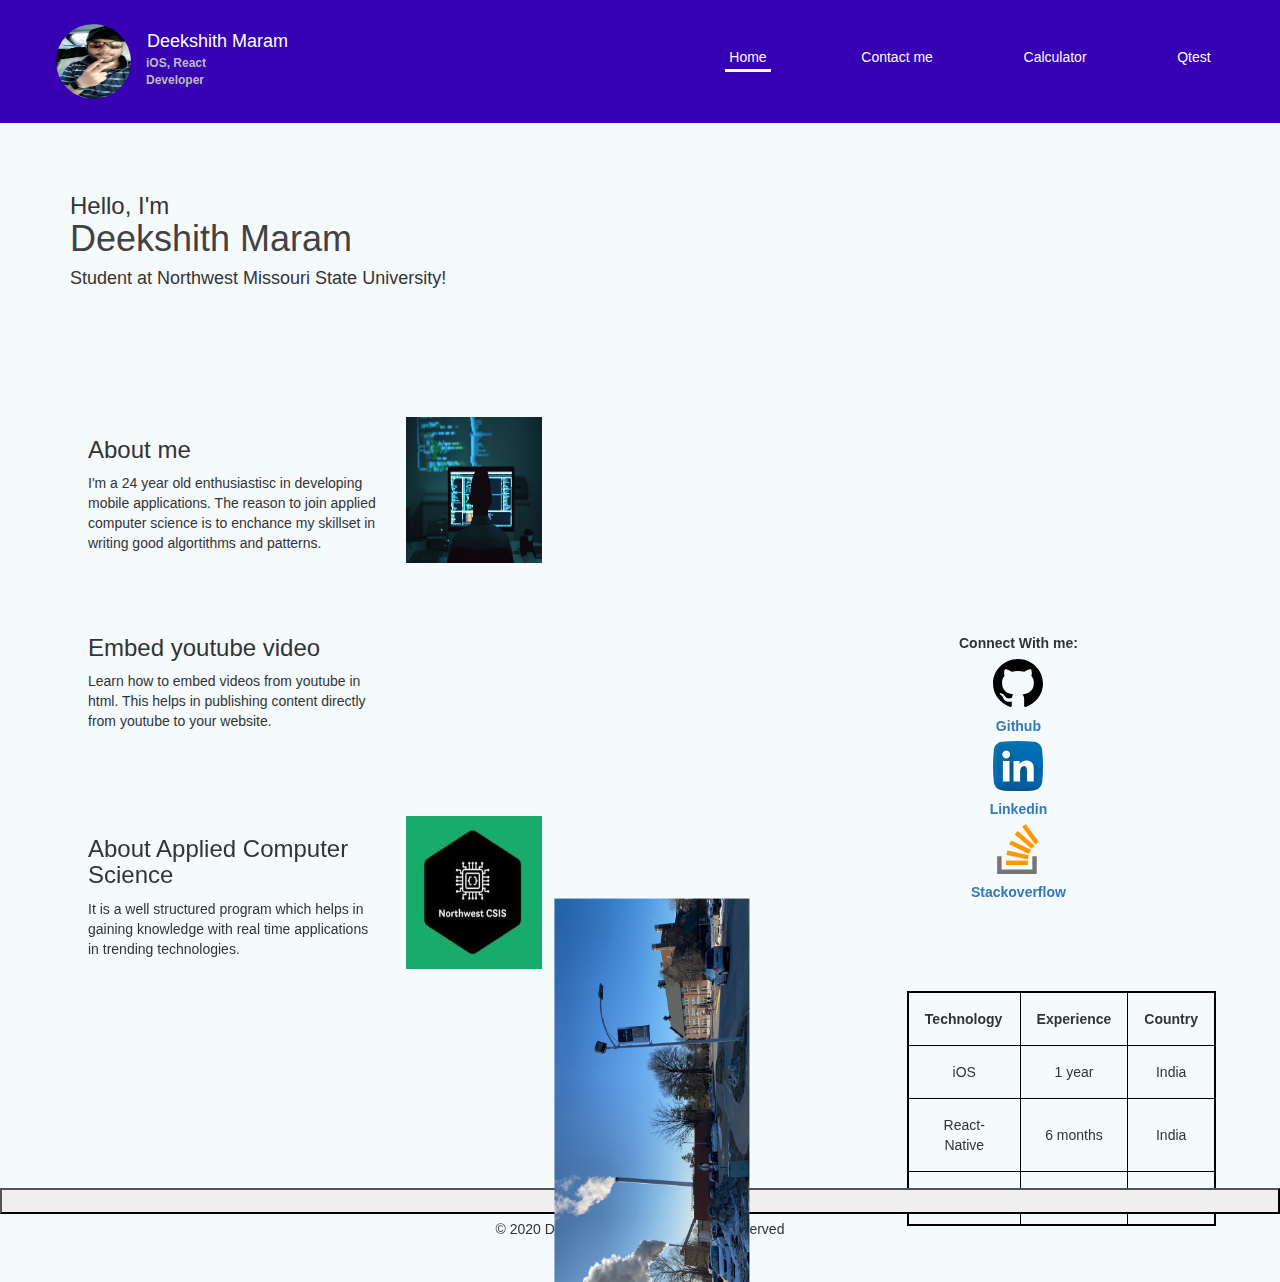
<file: index.html>
<!DOCTYPE html>
<html lang="en">

<head>
  <title>Home</title>
  <link  href="p2.css" rel="stylesheet">
  <link rel="stylesheet" href="https://stackpath.bootstrapcdn.com/bootstrap/4.4.1/css/bootstrap.min.css"
    integrity="sha384-Vkoo8x4CGsO3+Hhxv8T/Q5PaXtkKtu6ug5TOeNV6gBiFeWPGFN9MuhOf23Q9Ifjh" crossorigin="anonymous">
  <link rel="stylesheet" href="https://cdnjs.cloudflare.com/ajax/libs/font-awesome/4.7.0/css/font-awesome.min.css">
  <link rel="stylesheet" href="https://maxcdn.bootstrapcdn.com/bootstrap/3.4.1/css/bootstrap.min.css">
  <script src="https://ajax.googleapis.com/ajax/libs/jquery/3.4.1/jquery.min.js"></script>
  <script src="https://maxcdn.bootstrapcdn.com/bootstrap/3.4.1/js/bootstrap.min.js"></script>
  <script src="./fetch_joke.js" type="text/javascript"></script>
  <style>
    .container {
      padding: 20%;
    }
  </style>
</head>

<body class="body">
  <header class="header">
    <div class="titleContainer">
      <img src="img/me.JPG" class="profilePic" />
      <div class="d-flex flex-column pt-2">
        <title class="title">Deekshith Maram</title>
        <label class="ml-4 titleLbl">iOS, React <br>Developer</label>
      </div>
    </div>
    <div class="navContainer">
      <nav class="navBar">
        <ul class="navContentContainer">
          <li><a  class="list active" href="index.html">Home</a></li>
          <li><a class="list" href="contact.html">Contact me</a></li>
          <li><a class="list" href="calculator.html">Calculator</a></li>
          <li><a class="list" href="qunit.html">Qtest</a></li>
        </ul>
      </nav>
    </div>
  </header>
  <div class="m-5 p-3">
    <h3 class="ml-5 mt-5 mb-0">Hello, I'm</h3>
    <h1 class="ml-5 mt-0 nameLbl">Deekshith Maram</h1>
    <h4 class="ml-5 mb-5">Student at Northwest Missouri State University!</h4>
  </div>
  <main class="articleRowContainer">
    <div class="articleContainer">
      <div class="articleDescContainer">
        <article class="mr-5">
          <h3>About me</h3>
          <p>I'm a 24 year old enthusiastisc in developing mobile applications. The reason to join applied computer science is to enchance my skillset in writing good algortithms and patterns.</p>
        </article>
        <img src="img/programmer.jpg" alt="Image not found" class="article1Img" />
      </div>
      <div class="articleDescContainer">
        <article class="mr-5">
          <h3>Embed youtube video</h3>
          <p>Learn how to embed videos from youtube in html. This helps in publishing content directly from youtube to your website.</p>
        </article>
        <iframe class="article1Img" src="https://www.youtube.com/embed/9YffrCViTVk" frameborder="0"
          allow="accelerometer; autoplay; encrypted-media; gyroscope; picture-in-picture" allowfullscreen></iframe>
      </div>
      <div class="articleDescContainer">
        <article class="mr-5">
          <h3>About Applied Computer Science</h3>
          <p>It is a well structured program which helps in gaining knowledge with real time applications in trending technologies.</p>
        </article>
        <img src="./img/csis.jpg" class="article1Img" />
      </div>
      <!-- <div class="articleDescContainer">
        <article class="mr-5">
          <h3>Hello</h3>
          <p>Lorem ipsum, or lipsum as it is sometimes known, is dummy text used in laying out print, graphic or web
            designs. The passage is attributed to an unknown typesetter in the 15th century who is</p>
        </article>
        <img class="selfImg" src="img/nw.JPG" />
      </div> -->
    </div>
    <aside class="iconSection">
      <label class="text-center">Connect With me:</label>
      <a href="https://github.com/Dixith1196" target="_blank">
        <div class="iconContainer">
          <img class="icon" src="./icons/github-image.svg" />
          <label class="text-center">Github</label>
        </div>
      </a>
      <a href="https://www.linkedin.com/in/deekshith-maram" target="_blank">
        <div class="iconContainer">
          <img class="icon" src="./icons/linkedin.svg" />
          <label class="text-center">Linkedin</label>
        </div>
      </a>
      <a href="https://stackoverflow.com/users/9078600/dixith-maram" target="_blank">
        <div class="iconContainer">
          <img class="icon" src="./icons/stack-overflow.svg" />
          <label class="text-center">Stackoverflow</label>
        </div>
      </a>

      <table class="techTable">
        <tr class="techTableRow">
          <th class="techTableTd">Technology</th>
          <th class="techTableTd">Experience</th>
          <th class="techTableTd">Country</th>
        </tr>
        <tr class="techTableRow">
          <td class="techTableTd">iOS</td>
          <td class="techTableTd">1 year</td>
          <td class="techTableTd">India</td>
        </tr>
        <tr  class="techTableRow">
          <td class="techTableTd">React-Native</td>
          <td class="techTableTd">6 months</td>
          <td class="techTableTd">India</td>
        </tr>
        <tr class="techTableRow">
          <td class="techTableTd">ReactJS</td>
          <td class="techTableTd">6 months</td>
          <td class="techTableTd">India</td>
        </tr>
      </table>

    </aside>
  </main>

  <div class="selfImgContainer">
    <img class="selfImg" src="img/nw.JPG" />
    <button onclick="getJoke()">Fetch Joke</button>
    <label id="jokeLbl"></label>
  </div>

</body>
<footer>
  <p class="text-center">&copy; 2020 Deekshith Maram, All Rights Reserved</p>
</footer>

</html>
</file>
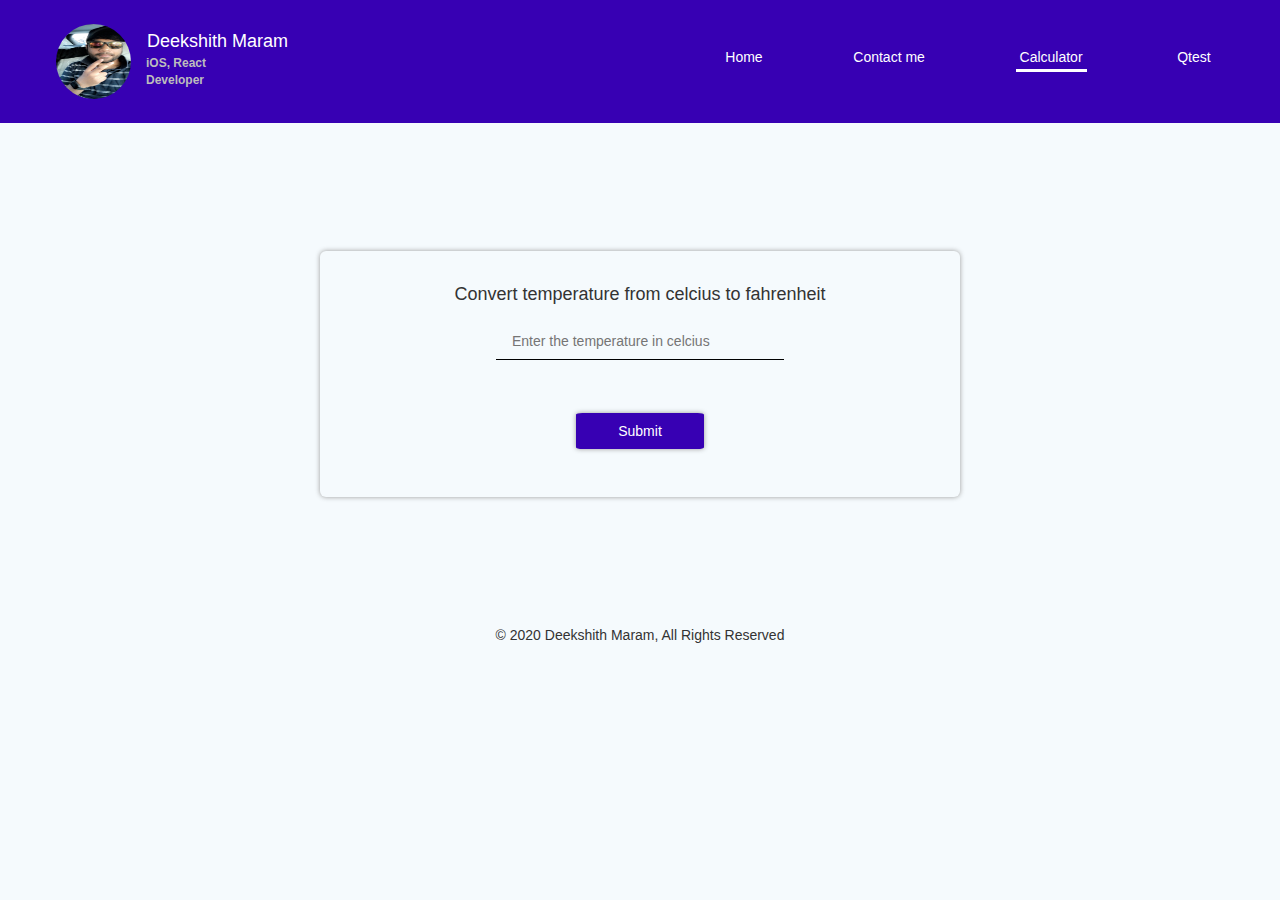
<file: calculator.html>
<!DOCTYPE html>
<html lang="en">
    <head>
      <title>Home</title>
      <link rel="stylesheet" href="p2.css">
      <link rel="stylesheet" href="https://stackpath.bootstrapcdn.com/bootstrap/4.4.1/css/bootstrap.min.css"
        integrity="sha384-Vkoo8x4CGsO3+Hhxv8T/Q5PaXtkKtu6ug5TOeNV6gBiFeWPGFN9MuhOf23Q9Ifjh" crossorigin="anonymous">
      <link rel="stylesheet" href="https://cdnjs.cloudflare.com/ajax/libs/font-awesome/4.7.0/css/font-awesome.min.css">
      <link rel="stylesheet" href="https://maxcdn.bootstrapcdn.com/bootstrap/3.4.1/css/bootstrap.min.css">
      <script src="https://ajax.googleapis.com/ajax/libs/jquery/3.4.1/jquery.min.js"></script>
      <script src="https://maxcdn.bootstrapcdn.com/bootstrap/3.4.1/js/bootstrap.min.js"></script>
      <script src="index.js"></script>
      <style>
          .container{
              padding: 20%;
          }
      </style>
    </head>
    <body class="body">
       <header class="header">
           <div class="titleContainer">
           <img src="img/me.JPG" class="profilePic"  />
           <div class="d-flex flex-column pt-2">
            <title class="title">Deekshith Maram</title>
            <label class="ml-4 titleLbl">iOS, React <br>Developer</label>
          </div>
           </div>
           <div class="navContainer">
               <nav class="navBar">
                <ul class="navContentContainer">
                    <li><a class="list" href="index.html">Home</a></li>
                    <li><a class="list" href="contact.html">Contact me</a></li>
                    <li><a class="list active" href="calculator.html">Calculator</a></li>
                    <li><a class="list" href="calculator.html">Qtest</a></li>
                  </ul>
               </nav>
           </div>
       </header>
       <div class="calcContainer">
           <h4 id="label">Convert temperature from celcius to fahrenheit</h4>
          <form class="contactForm">
            <input id="tempInput" class="mt-4 calcInput" placeholder="Enter the temperature in celcius" />
            <label id="outputCelsius" class="text-center"></label>
            <button id="button" onclick="temperatureConverter()">Submit</button>
          </form>
       </div>
    </body>
    <footer>
        <p class="text-center">&copy; 2020 Deekshith Maram, All Rights Reserved</p>
      </footer>
</html>
</file>
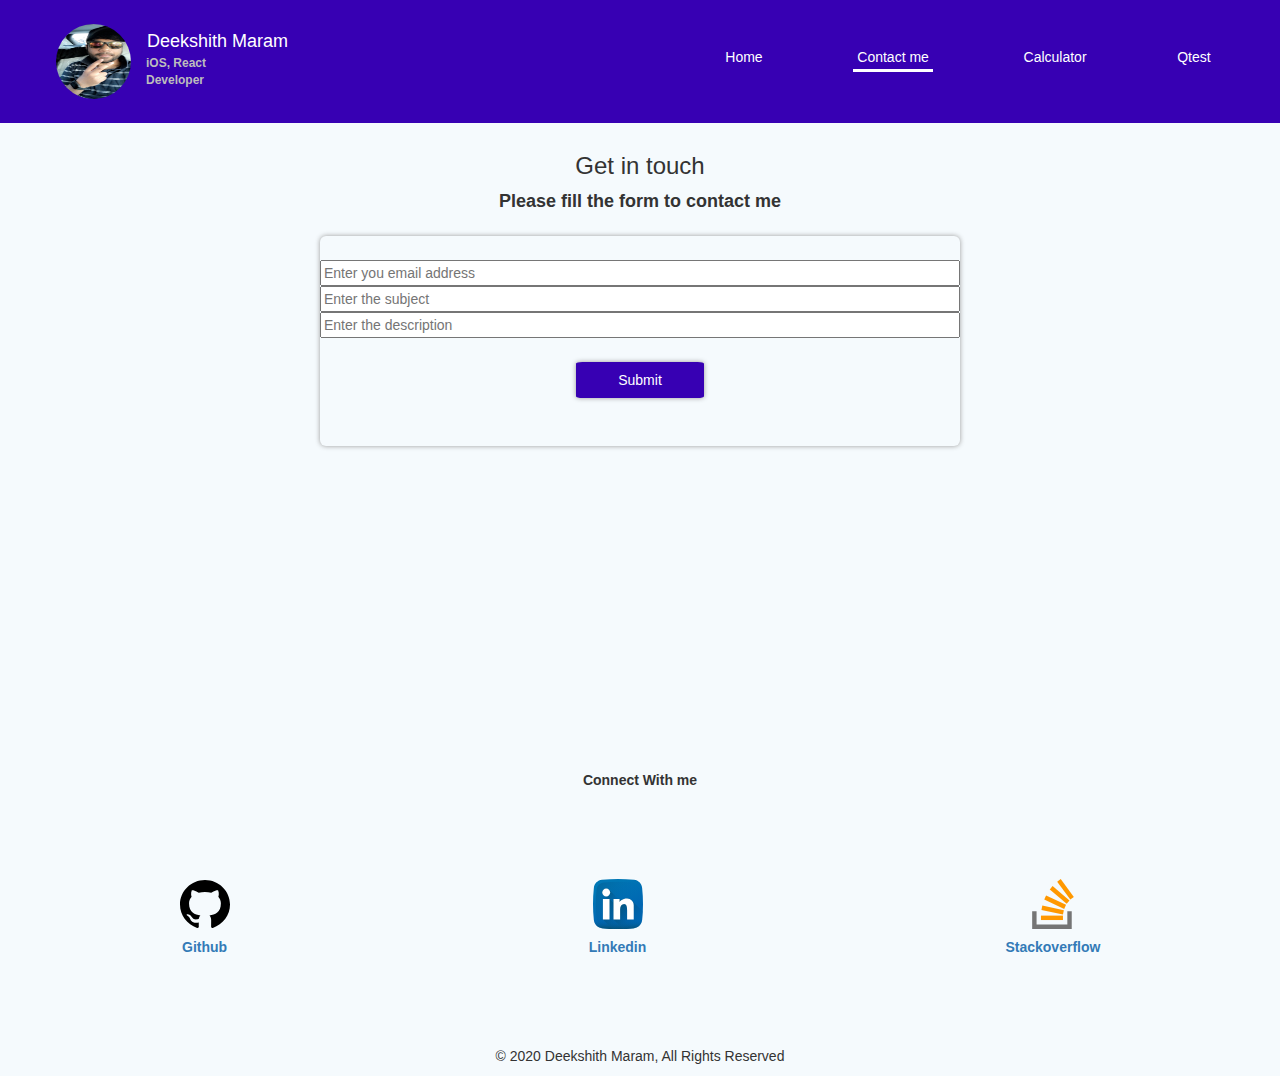
<file: contact.html>
<!DOCTYPE html>
<html lang="en">
    <head>
      <link rel="stylesheet" href="p2.css">
      <link rel="stylesheet" href="https://stackpath.bootstrapcdn.com/bootstrap/4.4.1/css/bootstrap.min.css"
        integrity="sha384-Vkoo8x4CGsO3+Hhxv8T/Q5PaXtkKtu6ug5TOeNV6gBiFeWPGFN9MuhOf23Q9Ifjh" crossorigin="anonymous">
      <link rel="stylesheet" href="https://cdnjs.cloudflare.com/ajax/libs/font-awesome/4.7.0/css/font-awesome.min.css">
      <link rel="stylesheet" href="https://maxcdn.bootstrapcdn.com/bootstrap/3.4.1/css/bootstrap.min.css">
      <script src="https://ajax.googleapis.com/ajax/libs/jquery/3.4.1/jquery.min.js"></script>
      <script src="https://maxcdn.bootstrapcdn.com/bootstrap/3.4.1/js/bootstrap.min.js"></script>
      <style>
          .container{
              padding: 20%;
          }
      </style>
    </head>
    <body class="body">
       <header class="header">
           <div class="titleContainer">
           <img src="img/me.JPG" class="profilePic"  />
           <div class="d-flex flex-column pt-2">
            <title class="title">Deekshith Maram</title>
            <label class="ml-4 titleLbl">iOS, React <br>Developer</label>
            <!-- <label class="ml-4 titleLbl">iOS, React <br>Developer</label> -->
          </div>
           </div>
           <div class="navContainer">
               <nav class="navBar">
                <ul class="navContentContainer">
                  <li><a class="list" href="index.html">Home</a></li>
                  <li><a class="list active" href="contact.html">Contact me</a></li>
                  <li><a class="list" href="calculator.html">Calculator</a></li>
                  <li><a class="list" href="calculator.html">Qtest</a></li>
                </ul>
               </nav>
           </div>
       </header>
       <h3 class="text-center mt-5">Get in touch</h3>
       <label class="contactLabel">Please fill the form to contact me</label>
       <div class="rowContainer">
          <form class="contactForm">
            <input id="emailInput" placeholder="Enter you email address" />
            <input id="subjectInput" placeholder="Enter the subject" />
            <input id="descInput" placeholder="Enter the description" />
            <button id="button" type="submit" onclick="storeContact()">Submit</button>
          </form>
       </div>
       <div class="iconSection">
        <label class="text-center">Connect With me</label>
        <div class="d-flex flex-row justify-content-around w-80 bg-red">
     <a href="https://github.com/Dixith1196" target="_blank">
      <div class="iconContainer"> 
        <img class="icon" src="./icons/github-image.svg" /> 
        <label class="text-center">Github</label>
     </div>
     </a>
     <a href="https://www.linkedin.com/in/deekshith-maram" target="_blank">
      <div class="iconContainer">
         <img class="icon" src="./icons/linkedin.svg" />
         <label class="text-center">Linkedin</label>
       </div>
     </a> 
     <a href="https://stackoverflow.com/users/9078600/dixith-maram" target="_blank">
      <div class="iconContainer">
        <img class="icon" src="./icons/stack-overflow.svg" />
        <label class="text-center">Stackoverflow</label>
       </div>
     </a>
    </div>
      </div>
    </body>
    <footer>
      <p class="text-center">&copy; 2020 Deekshith Maram, All Rights Reserved</p>
    </footer>
</html>
</file>
<file: p2.css>
/* ::placeholder{
    padding-left: 16px;
} */

h3 {
     color: #BDBDBD;
}

li{
    list-style: none outside none;
}

input:focus{
    border-color: #3700B3;
}

.navContentContainer a.active {
    color: white;
    border-bottom: 3px solid white;
    padding: 4px;
  }

 li a:hover {
    border: 0px;
    color: white;
  }

.titleContainer{
    display: flex;
    width: 50%;
    flex-direction: row;
}

.profilePic{
    height: 75px;
    width: 75px;
    border-radius: 50%;
    margin-left: 32px;
}

.selfImgContainer{
    display: flex;
    justify-content: center;
    flex-direction: column;
    padding: 0px;
    width: 100%;
}

.selfImg{
    transform: rotate(270deg);
    width: 30%;
    margin-left: 24px;
    align-self: center;
   
}

.nameLbl{
    color: #424242;
}

.title{
    font-size: 18px;
    color: white;
    text-align: center;
    display: flex;
    align-self: center;
    margin-left: 16px;
}

tr.techTableRow {
    margin: 24px;
  }

.body{
    background-color: #F5FAFD;
}

.titleLbl{
    color: #BDBDBD;
    font-size: 12px;
}

.header{
    display: flex;
    flex-direction: row;
    padding: 24px;
    background-color: #3700B3;
}

.navContainer{
    display: flex;
    width: 50%;
    background: whitek;
    background: transparent;
    flex-direction: row;
}

.list{
    color: white;
}

dl, ol, ul {
    /* margin-top: 0; */
    /* margin-bottom: 1rem; */
}

.navBar{
    width: 100%;
    height: 100% !important;
    display: flex;
    margin: 0px;
    padding: 0px;
}

.navContentContainer{
    display: flex;
    background-color: transparent;
    align-items: center;
    width: 100%;
    justify-content: space-around;
}

.article1Img{
    width: 30% !important;
}

.rowContainer{
    display: flex;
    margin-top: 16px;
    margin-left: 25%;
    margin-right: 25%;
    flex-direction: column;
    padding-top: 24px;
    padding-bottom: 24px;
    -moz-box-shadow: 0 0 5px #999;
    -webkit-box-shadow: 0 0 5px #999;
    box-shadow: 0 0 5px #999;
    border-radius: 6px;
}

.calcContainer{
    display: flex;
    width: 50%;
    margin: 0 auto;
    margin-top: 128px;
    margin-bottom: 128px;
    flex-direction: column;
    padding-top: 24px;
    padding-bottom: 24px;
    -moz-box-shadow: 0 0 5px #999;
    -webkit-box-shadow: 0 0 5px #999;
    box-shadow: 0 0 5px #999;
    border-radius: 6px;
}

.articleRowContainer{
    display: flex;
    margin-left: 5%;
    margin-right: 5%;
    margin-top: 5%;
    flex-direction: row;
}

.articleContainer{
    display: flex;
    flex-direction: column;
    justify-content: space-between;
}

.articleDescContainer{
    display: flex;
    width: 60%;
    margin: 24px;
}

.contactForm{
    width: 100%;
    display: flex;
    flex-direction: column;
}

#input #emailInput #subjectInput #descInput{
    margin: 24px;
    width: 60%;
    align-self: center;
    /* border: 0px 0px 4px 0px; */
    padding-left:16px;
    border: 0;
    outline: 0;
    background: transparent;
    border-bottom: 1px solid black;
    padding-bottom: 8px;
}

#label{
    font-size: 18px;
    text-align: center;
    align-self: center;
}

.techTable{
    margin-top: 84px;
    display: flex;
    align-self: center;
    margin-left: 86px;
    border-spacing: 24px;
}

table, th, td {
    border: 1px solid black;
    border-collapse: collapse;
    text-align: center;
  }

.techTableTd{
    padding: 16px;
}

.calcInput{
    margin: 24px;
    width: 45%;
    align-self: center;
    /* border: 0px 0px 4px 0px; */
    padding-left:16px;
    border: 0;
    outline: 0;
    background: transparent;
    border-bottom: 1px solid black;
    padding-bottom: 8px;  width: 45%;
}

.contactLabel{
    font-size: 18px;
    text-align: center;
    align-self: center;
    width: 100%;
}

#button{
    margin: 24px;
    border-radius: 5%;
    height: 36px;
    width: 20%;
    align-self: center;
    border: 0px;
    background: #3700B3;
    -moz-box-shadow: 0 0 5px #999;
    -webkit-box-shadow: 0 0 5px #999;
    box-shadow: 0 0 5px #999;
    color: white;
}

.icon{
    height: 50px;
    object-fit: contain ;
    margin-bottom: 8px;
}

.iconContainer{
    display: flex;
    flex-direction: column;
    align-self: center;
}

.iconSection{
    height: 40vh;
    width: 100%;
    margin-top: 240px;
    display: flex;
    flex-direction: column;
    justify-content: space-evenly;
}

.contactContainer{
    display: flex;
    flex-direction: row;
    justify-content: space-between;
    width: 80%;
}
</file>
